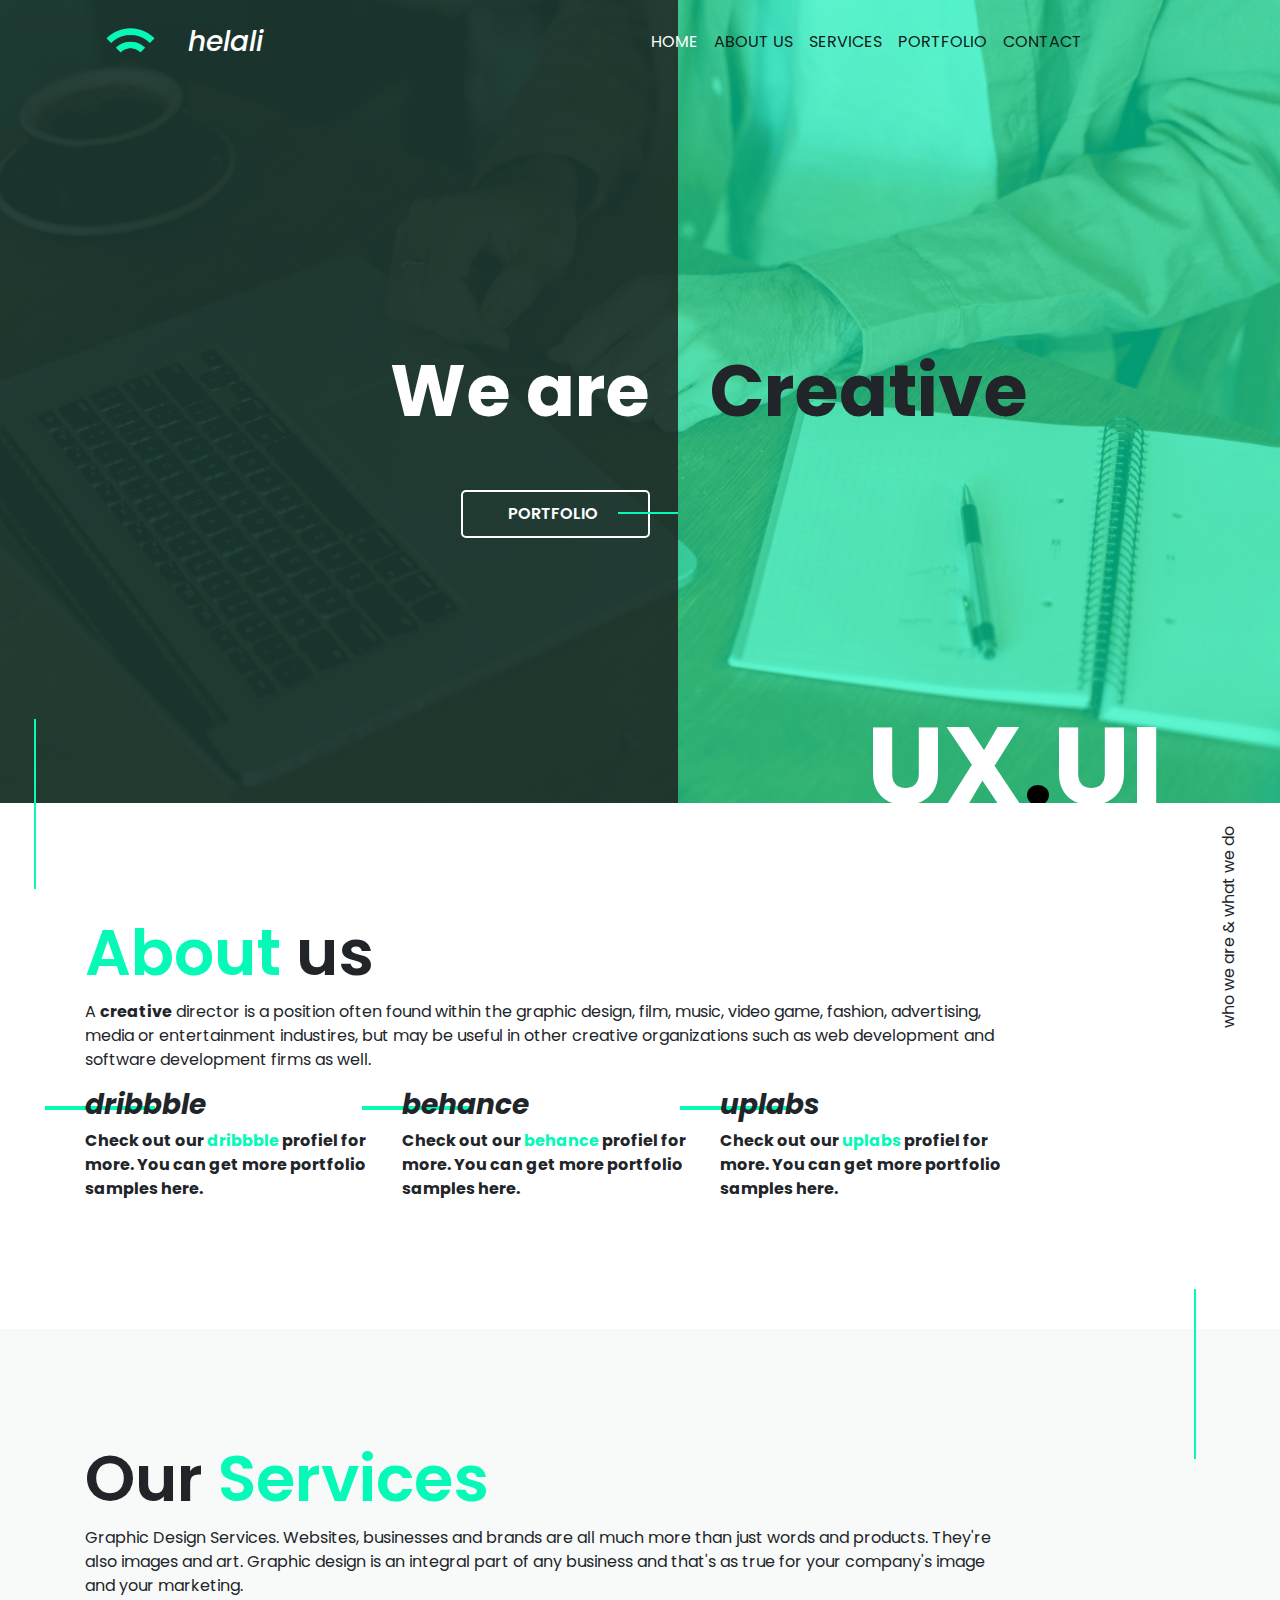
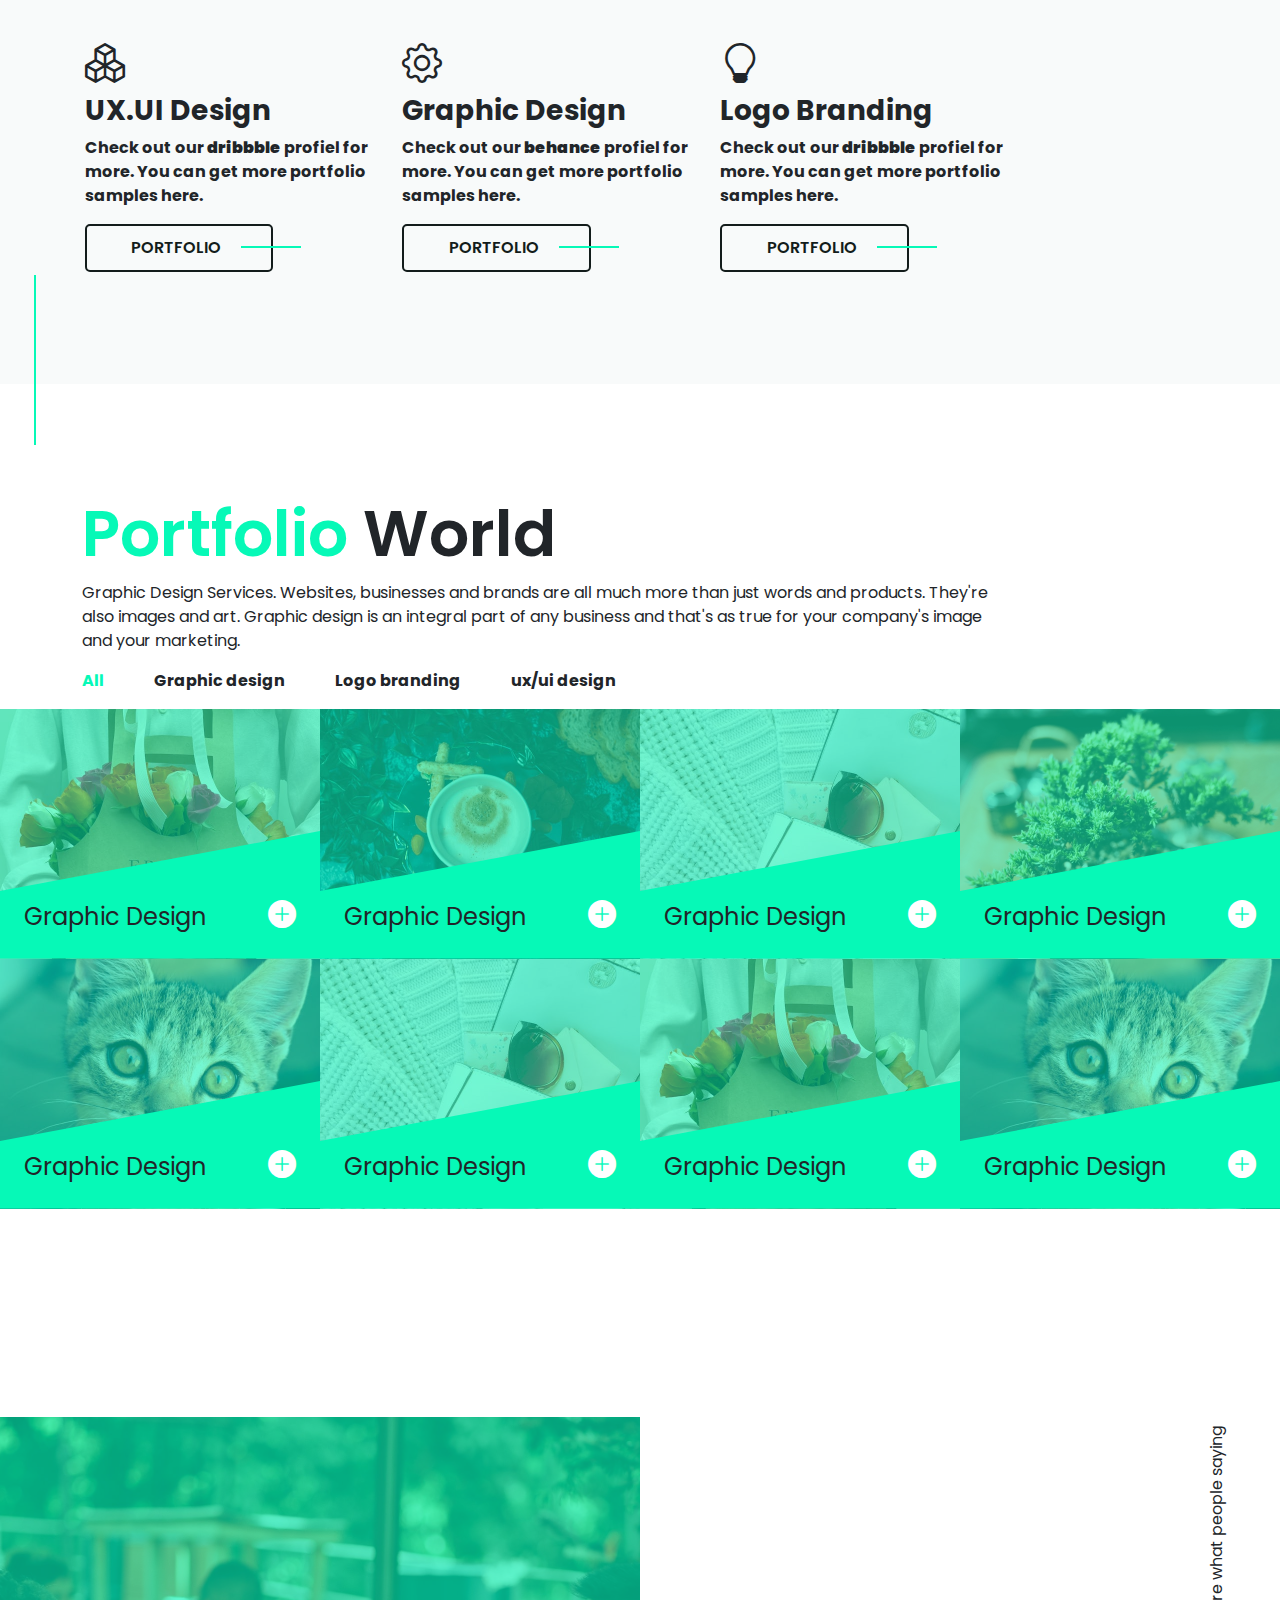
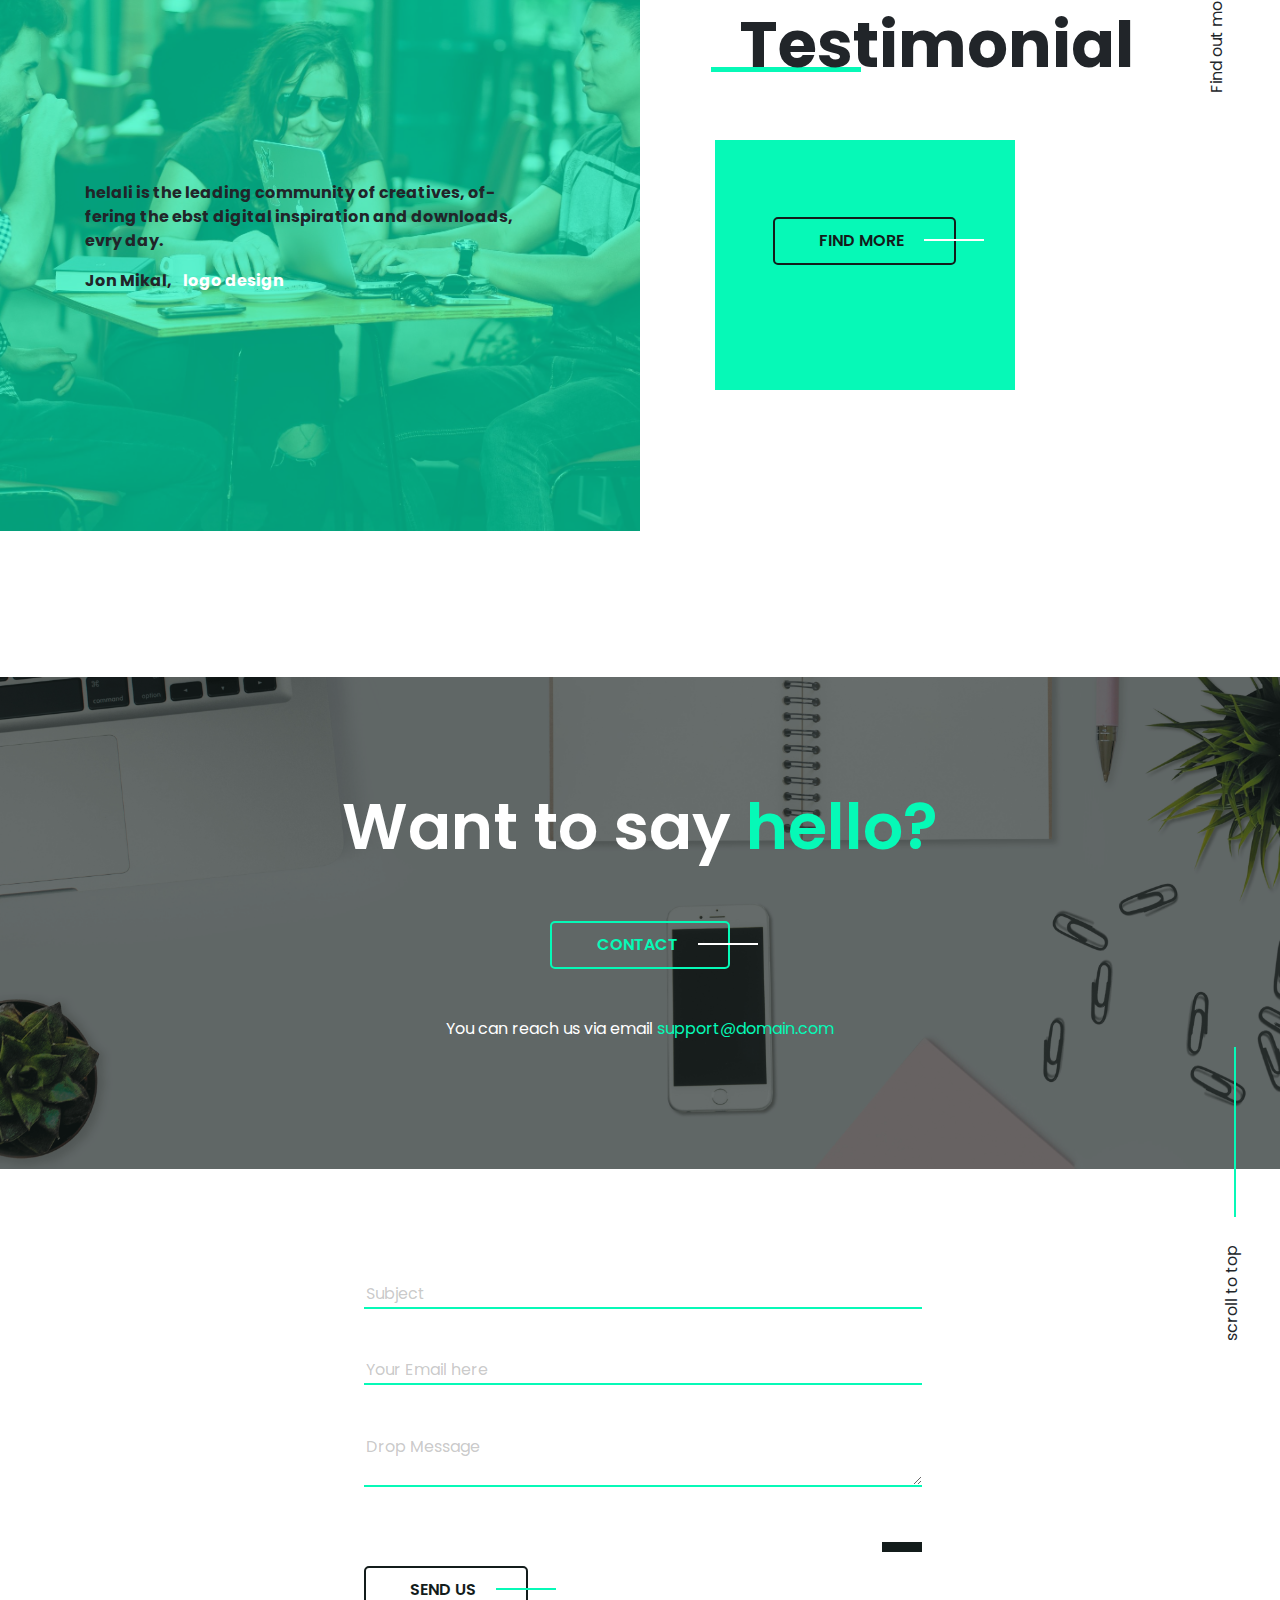
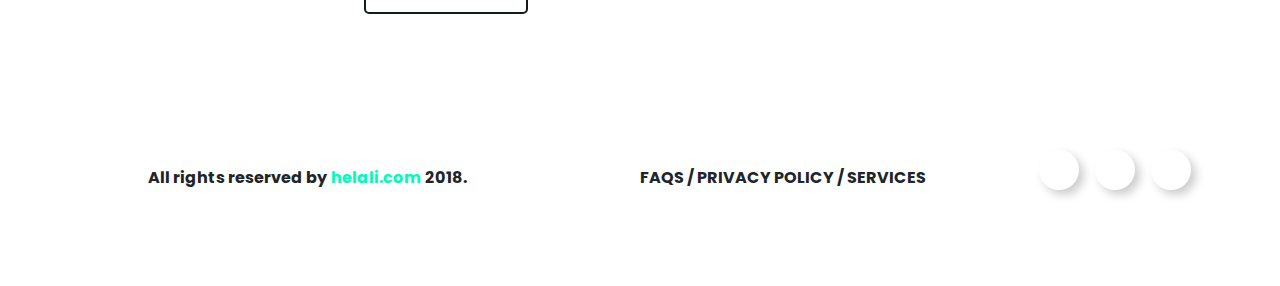
<file: index.html>
<!DOCTYPE html>
<html lang="en">

<head>
    <meta charset="UTF-8">
    <meta name="viewport" content="width=device-width, initial-scale=1.0">
    <link href="https://cdn.jsdelivr.net/npm/bootstrap@5.3.3/dist/css/bootstrap.min.css" rel="stylesheet"
        integrity="sha384-QWTKZyjpPEjISv5WaRU9OFeRpok6YctnYmDr5pNlyT2bRjXh0JMhjY6hW+ALEwIH" crossorigin="anonymous">
    <link rel="stylesheet" href="https://cdnjs.cloudflare.com/ajax/libs/font-awesome/6.5.1/css/all.min.css"
        integrity="sha512-DTOQO9RWCH3ppGqcWaEA1BIZOC6xxalwEsw9c2QQeAIftl+Vegovlnee1c9QX4TctnWMn13TZye+giMm8e2LwA=="
        crossorigin="anonymous" referrerpolicy="no-referrer">
    <link rel="stylesheet" href="https://cdn.jsdelivr.net/npm/bootstrap-icons@1.11.3/font/bootstrap-icons.min.css">
    <link rel="stylesheet" href="style/style.css">
    <title>Helali</title>
</head>

<body>
    <section class="hero hero-bg  ">
        <!-- Navigation -->
        <div class="container">
            <nav class="navbar navbar-expand-lg">
                <div class="container-fluid col-12 d-flex justify-content-between">
                    <div class="row col-10 col-lg-6 align-content-center">
                        <div class="col-2">
                            <a class="navbar-brand " href="#">
                                <img class="img-fluid img-logo d-none " src="images/logo-helali-no-bg.png" alt="Logo"
                                    class="d-inline-block align-text-top">
                            </a>
                        </div>
                        <div class="col-3  d-flex align-items-center fst-italic mt-2">
                            <h3 class="text-white">helali</h3>
                        </div>
                    </div>
                    <div class="col-2 col-lg-6 d-flex align-content-center justify-content-end align-content-stretch">
                        <!-- Mobile nav button -->
                        <button class="navbar-toggler" type="button" data-bs-toggle="offcanvas"
                            data-bs-target="#offcanvasNavbar" aria-controls="offcanvasNavbar"
                            aria-label="Toggle navigation">
                            <span class="navbar-toggler-icon"></span>
                        </button>
                        <div class="offcanvas offcanvas-end" tabindex="-1" id="offcanvasNavbar"
                            aria-labelledby="offcanvasNavbarLabel">
                            <div class="offcanvas-header">
                                <h5 class="offcanvas-title" id="offcanvasNavbarLabel">Helali menu</h5>
                                <button type="button" class="btn-close" data-bs-dismiss="offcanvas"
                                    aria-label="Close"></button>
                            </div>
                            <div class="offcanvas-body">
                                <ul class="navbar-nav justify-content-start flex-grow-1 pe-3">
                                    <li class="nav-item text-uppercase">
                                        <a class="nav-link active" aria-current="page" href="index.html">Home</a>
                                    </li>
                                    <li class="nav-item text-uppercase">
                                        <a class="nav-link" href="#">About Us</a>
                                    </li>
                                    <li class="nav-item text-uppercase">
                                        <a class="nav-link" href="#">Services</a>
                                    </li>
                                    <li class="nav-item text-uppercase">
                                        <a class="nav-link" href="#">Portfolio</a>
                                    </li>
                                    <li class="nav-item text-uppercase">
                                        <a class="nav-link" href="#">Contact</a>
                                    </li>
                                </ul>
                            </div>
                        </div>
                    </div>
                </div>
            </nav>
        </div>

        <div class="container hero-vh-height d-flex flex-column align-items-center justify-content-center relative ">
            <div class="row">
                <div class="col-7 pe-5 hover-me">
                    <div class="text-end ">
                        <h1 class=" hero-h1-text-left text-white fw-bold">We are</h1>
                    </div>
                    <div class="text-end ">
                        <button class="btn btn-hero mt-5">portfolio</button>
                    </div>
                </div>
                <div class="col-4 ">
                    <div>
                        <h1 class="hero-h1-text-right fw-bold">Creative</h1>
                    </div>
                    <div><span class="hero-special-text text-bold fw-bold absolute text-white">UX<span
                                class="text-black">.</span>UI</span></div>
                </div>
            </div>
        </div>
    </section>
    
    <section class="aboutUs relative py-big">
        <div class="vertical-line vl-left vl-left-hero d-none d-xl-block absolute"></div>
        <p class=" what-we-are vertical absolute">who we are & what we do</p>
        <div class="vertical-line vl-right absolute d-none d-lg-block"></div>
        <div class="container">
            <div class="col-10">
                <h2><span class="fc-green">About</span> us</h2>
                <p>A <span class="fw-bold">creative</span> director is a position often found within the graphic design,
                    film, music, video game, fashion, advertising, media or entertainment industires, but may be useful
                    in other creative organizations such as web development and software development firms as well.</p>
                <div class="row">
                    <div class="col-12 col-lg-4 about-col">
                        <i class="about-i fa-brands fa-dribbble fs-1 fw-bold"></i>
                        <h3 class="fst-italic fw-bold">dribbble</h3>
                        <p class="fw-bold">Check out our <span class="fc-green">dribbble</span> profiel for more. You
                            can get more portfolio samples here.</p>
                    </div>
                    <div class="col-12 col-lg-4 about-col">
                        <i class="about-i fa-brands fa-behance fs-1 fw-bold"></i>
                        <h3 class="fst-italic fw-bold">behance</h3>
                        <p class="fw-bold">Check out our <span class="fc-green">behance</span> profiel for more. You can
                            get more portfolio samples here.</p>
                    </div>
                    <div class="col-12 col-lg-4 about-col">
                        <i class="about-i fa-solid fa-cloud-arrow-up fs-1 fw-bold"></i>
                        <h3 class="fst-italic fw-bold">uplabs</h3>
                        <p class="fw-bold">Check out our <span class="fc-green">uplabs</span> profiel for more. You can
                            get more portfolio samples here.</p>
                    </div>
                </div>
            </div>
        </div>
    </section>

    <section class="ourServices relative py-big bgc-grey">
        <div class="container">
            <div class="col-10">
                <h2>Our <span class="fc-green">Services</span></h2>
                <p>Graphic Design Services. Websites, businesses and brands are all much more than just words and
                    products. They're also images and art. Graphic design is an integral part of any business and that's
                    as true for your company's image and your marketing.</p>
                <div class="row">
                    <div class="col-12 col-lg-4 serv-col">
                        <i class="serv-i bi bi-boxes fs-1 fw-bold"></i>
                        <h3 class="fw-bold">UX.UI Design</h3>
                        <p class="fw-bold">Check out our <span class="fw-bolder">dribbble</span> profiel for more. You
                            can get more portfolio samples here.</p>
                        <button class="btn btn-serv">portfolio</button>
                    </div>
                    <div class="col-12 col-lg-4 serv-col">
                        <i class="serv-i bi bi-gear fs-1 fw-bold"></i>
                        <h3 class="fw-bold">Graphic Design</h3>
                        <p class="fw-bold">Check out our <span class="fw-bolder">behance</span> profiel for more. You
                            can get more portfolio samples here.</p>
                        <button class="btn btn-serv">portfolio</button>
                    </div>
                    <div class="col-12 col-lg-4 serv-col">
                        <i class="serv-i bi bi-lightbulb fs-1 fw-bold"></i>
                        <h3 class="fw-bold">Logo Branding</h3>
                        <p class="fw-bold">Check out our <span class="fw-bolder">dribbble</span> profiel for more. You
                            can get more portfolio samples here.</p>
                        <button class="btn btn-serv">portfolio</button>
                    </div>
                </div>
            </div>
        </div>
        <div class="vertical-line vl-left d-none d-xl-block absolute"></div>
    </section>

    <section class="portfolio py-big">
        <div class="container">
            <div class="col-10">
                <h2><span class="fc-green">Portfolio</span> World</h2>
                <p>Graphic Design Services. Websites, businesses and brands are all much more than just words and
                    products. They're also images and art. Graphic design is an integral part of any business and that's
                    as true for your company's image and your marketing.</p>
                <div class="row">
                    <div class="pf-tabs d-flex fw-bold">
                        <p class="fc-green">All</p>
                        <p>Graphic design</p>
                        <p>Logo branding</p>
                        <p>ux/ui design</p>
                    </div>
                </div>
            </div>
        </div>
        <div class="container-fluid">
            <div class="row">
                <div class="col-6 col-lg-3 port-cont brown-bag p-0">
                    <div class="overlay">
                        <div class="overlay-bottom d-flex align-items-end justify-content-between p-4">
                            <div class="fs-4">Graphic Design</div>
                            <div class="d-flex align-items-start height20pc">
                                <i class="bi bi-plus-circle-fill fc-white fs-3"></i>
                            </div>
                        </div>
                    </div>
                </div>
                <div class="col-6 col-lg-3 port-cont milk p-0">
                    <div class="overlay">
                        <div class="overlay-bottom d-flex align-items-end justify-content-between p-4">
                            <div class="fs-4">Graphic Design</div>
                            <div class="d-flex align-items-start height20pc"><i
                                    class="bi bi-plus-circle-fill fc-white fs-3"></i></div>
                        </div>
                    </div>
                </div>
                <div class="col-6 col-lg-3 port-cont white-bag p-0">
                    <div class="overlay">
                        <div class="overlay-bottom d-flex align-items-end justify-content-between p-4">
                            <div class="fs-4">Graphic Design</div>
                            <div class="d-flex align-items-start height20pc">
                                <i class="bi bi-plus-circle-fill fc-white fs-3"></i>
                            </div>
                        </div>
                    </div>
                </div>
                <div class="col-6 col-lg-3 port-cont bonsai p-0">
                    <div class="overlay">
                        <div class="overlay-bottom d-flex align-items-end justify-content-between p-4">
                            <div class="fs-4">Graphic Design</div>
                            <div class="d-flex align-items-start height20pc">
                                <i class="bi bi-plus-circle-fill fc-white fs-3"></i>
                            </div>
                        </div>
                    </div>
                </div>
            </div>
            <div class="row">
                <div class="col-6 col-lg-3 port-cont cat p-0">
                    <div class="overlay">
                        <div class="overlay-bottom d-flex align-items-end justify-content-between p-4">
                            <div class="fs-4">Graphic Design</div>
                            <div class="d-flex align-items-start height20pc">
                                <i class="bi bi-plus-circle-fill fc-white fs-3"></i>
                            </div>
                        </div>
                    </div>
                </div>
                <div class="col-6 col-lg-3 port-cont white-bag p-0">
                    <div class="overlay">
                        <div class="overlay-bottom d-flex align-items-end justify-content-between p-4">
                            <div class="fs-4">Graphic Design</div>
                            <div class="d-flex align-items-start height20pc">
                                <i class="bi bi-plus-circle-fill fc-white fs-3"></i>
                            </div>
                        </div>
                    </div>
                </div>
                <div class="col-6 col-lg-3 port-cont brown-bag p-0">
                    <div class="overlay">
                        <div class="overlay-bottom d-flex align-items-end justify-content-between p-4">
                            <div class="fs-4">Graphic Design</div>
                            <div class="d-flex align-items-start height20pc">
                                <i class="bi bi-plus-circle-fill fc-white fs-3"></i>
                            </div>
                        </div>
                    </div>
                </div>
                <div class="col-6 col-lg-3 port-cont cat p-0">
                    <div class="overlay">
                        <div class="overlay-bottom d-flex align-items-end justify-content-between p-4">
                            <div class="fs-4">Graphic Design</div>
                            <div class="d-flex align-items-start height20pc">
                                <i class="bi bi-plus-circle-fill fc-white fs-3"></i>
                            </div>
                        </div>
                    </div>
                </div>
            </div>
        </div>
        </div>

    </section>

    <section class="testimonials relative py-big">
        <p class="what-we-do vertical absolute ">Find out more what people saying</p>
        <div class="testimonials-bg-color">
            <div class="container ">
                <div class="row ">
                    <div
                        class="col-12 col-md-6 d-flex flex-column justify-content-center  align-items-center align-items-md-start pb-5 testimonial-left-img">
                        <div class="pt-5 col-7 pb-3 ">
                            <i class="fa-solid fa-quote-left fs-1 "></i>
                            <i class="fa-solid fa-quote-left fs-1 ps-3"></i>
                        </div>
                        <div class="col-7 col-md-10 ">
                            <p class="fw-bold fs-6 ">
                                helali is the leading community of creatives, of-fering the ebst digital inspiration and
                                downloads,
                                evry day.
                            </p>
                        </div>
                        <div class="fs-6 fw-bold col-7 ">Jon Mikal, <span class="text-white fs-6 fw-bold ps-2">logo
                                design</span></div>
                    </div>
                    <div
                        class="col-12 col-md-6 d-flex flex-column  justify-content-center   relative  align-items-center align-items-lg-start ps-2 ps-lg-5">
                        <div class=" d-flex  align-items-center  ">
                            <h2 class="ps-5 relative fw-bold  ">
                                <span class="absolute text-bottom-line "></span>Testimonial
                            </h2>
                        </div>
                        <div
                            class="green-square d-flex flex-column justify-content-center align-items-center ms-4 mt-5">
                            <div class="mb-5 ">
                                <button class="btn btn-testi">find more</button>
                            </div>
                            <div class="d-flex ">
                                <div class="px-3">
                                    <i class="fa-solid fa-circle"></i>
                                </div>
                                <div class="px-2">
                                    <i class="fa-regular fa-circle"></i>
                                </div>
                                <div class="px-3">
                                    <i class="fa-solid fa-circle"></i>
                                </div>
                            </div>
                        </div>
                    </div>
                </div>
            </div>
        </div>
    </section>

    <section class="hello">
        <div class="container-fluid bg-black-trans fc-white d-flex flex-column align-items-center justify-content-between py-big">
            <h2>Want to say <span class="fc-green">hello?</span></h2>
            <button class="btn btn-hello my-5">contact</button>
            <p>You can reach us via email <a href="mailto:support@domain.com"><span class="fc-green">support@domain.com</span></a></p>
        </div>
    </section>

    <section class="contact relative py-big">
        <div class="scroll-to-top absolute ">
            <div class="d-flex flex-column">
                <a href="#">
                    <p class=" vertical">scroll to top</p>
                </a>
                <p class=" vertical-line line-form-position absolute"></p>
            </div>
        </div>

        <div class="container">
            <div class="col-12 d-flex justify-content-center">
                <form class="col-6 relative" method="#">
                    <div class="pb-5">
                        <input type="text" placeholder="Subject" name="subject" id="subject">
                    </div>
                    <div class="pb-5">
                        <input type="email" placeholder="Your Email here" name="email" id="email">
                    </div>
                    <div class="pb-5">
                        <textarea name="text" id="text" placeholder="Drop Message"></textarea>
                    </div>
                    <div class="black-square absolute"></div>
                    <div class="pt-4">
                        <button class="btn btn-serv">send us</button>
                    </div>
                </form>
            </div>
        </div>
    </section>

    <footer class="footer mb-5">
        <div class="container">
            <div class="row  align-items-center justify-content-center">
                <div class="col-12 col-lg-5 fw-bold d-flex justify-content-center pb-2">
                    All rights reserved by <span class="footer-link px-1"> helali.com </span> 2018. </div>
                <div class="col-12 col-lg-5 d-flex justify-content-center fw-bold text-uppercase pb-2">FAQS / privacy
                    policy / services</div>
                <div class="col-12 col-lg-2 d-flex justify-content-center footer-icons d-flex pt-4 mb-5 ">
                    <div class="px-2">
                        <i class="fa-brands fa-facebook-f d-flex justify-content-center align-items-center  "></i>
                    </div>
                    <div class="px-2">
                        <i class="fa-brands fa-twitter d-flex justify-content-center align-items-center"></i>
                    </div>
                    <div class="px-2">
                        <i class="fa-brands fa-linkedin-in d-flex justify-content-center align-items-center"></i>
                    </div>
                </div>
            </div>
        </div>
    </footer>

    <script src="https://cdn.jsdelivr.net/npm/bootstrap@5.3.3/dist/js/bootstrap.bundle.min.js"
        integrity="sha384-YvpcrYf0tY3lHB60NNkmXc5s9fDVZLESaAA55NDzOxhy9GkcIdslK1eN7N6jIeHz"
        crossorigin="anonymous"></script>
    <script src="https://cdn.jsdelivr.net/npm/@popperjs/core@2.11.8/dist/umd/popper.min.js"
        integrity="sha384-I7E8VVD/ismYTF4hNIPjVp/Zjvgyol6VFvRkX/vR+Vc4jQkC+hVqc2pM8ODewa9r"
        crossorigin="anonymous"></script>
    <script src="https://cdn.jsdelivr.net/npm/bootstrap@5.3.3/dist/js/bootstrap.min.js"
        integrity="sha384-0pUGZvbkm6XF6gxjEnlmuGrJXVbNuzT9qBBavbLwCsOGabYfZo0T0to5eqruptLy"
        crossorigin="anonymous"></script>

</body>
</html>
</file>
<file: style/style.css>
@import url('https://fonts.googleapis.com/css2?family=Poppins:ital,wght@0,100;0,200;0,300;0,400;0,500;0,600;0,700;0,800;0,900;1,100;1,200;1,300;1,400;1,500;1,600;1,700;1,800;1,900&display=swap');

/* ELEMENT SELECTORS */
* {
    box-sizing: border-box;
}

body {
    margin: 0;
    font-family: 'Poppins', sans-serif;
}

a {
    color: inherit;
    text-decoration: none;
}

h2 {
    font-size: 34px;
    font-weight: 600;
}

section {
    padding-left: 5px;
}

@media (min-width: 768px) {
    h2 {
        font-size: 50px;
        font-weight: 600;
    }
}

@media (min-width: 992px) {
    h2 {
        font-size: 64px;
        font-weight: 600;
    }
}

/* KLEUREN */
:root {
    --green: #06f9b7;
    --grey: #f8fafa;
    --black: #131c1b;
    --white: white;
    --green-trans1: #06f9b81b;
    --green-trans2: #06f9b860;
    --green-trans3: #06f9b88c;
    --black-trans1: #131c1b14;
    --black-trans2: #131c1b54;
    --black-trans3: #131c1ba2;
}

/* ALGEMENE KLASSEN (aka eigen framework) */
.fc-green {
    color: var(--green);
}

.fc-grey {
    color: var(--grey);
}

.fc-black {
    color: var(--black);
}

.fc-white {
    color: var(--white);
}

.vertical {
    /*op een p in een div*/
    transform: rotate(-90deg);
    display: inline-block;
}

.relative {
    position: relative;
}

.absolute {
    position: absolute;
}

.bgc-grey {
    background-color: var(--grey);
}

.py-big {
    padding-top: 7rem;
    padding-bottom: 7rem;
}

.height20pc {
    height: 20%;
}

.vh-50 {
    height: 50vH;
}

.vh-60 {
    height: 60vH;
}

.vh-70 {
    height: 70vH;
}

.vh-80 {
    height: 80;
}

/* SPECIFIEKE KLASSEN */
.what-we-are {
    right: -50px;
    z-index: -1;
}

.what-we-do {
    top: 130px;
    right: -70px;
}

@media (min-width: 1300px) {
    .what-we-do {
        top: 550px;
        right: -90px;
    }
}

.about-col>i {
    position: relative;
}

.about-col>i:after {
    position: absolute;
    right: -80px;
    top: 18px;
    content: " ";
    width: 110px;
    height: 4px;
    margin: 0 10px;
    vertical-align: super;
    display: inline-block;
    background-color: var(--green);
    z-index: -1;
}

.about-col:hover .about-i {
    animation: enlarge 1000ms;
}

.serv-col:hover .serv-i {
    animation: enlarge 1000ms;
    color: var(--green);
}

.serv-col {
    margin-top: 20px;
}

@keyframes enlarge {
    0% {
        transform: scale(1);
    }

    50% {
        transform: scale(1.3);
    }

    100% {
        transform: scale(1);
    }
}

.pf-tabs>p {
    margin-left: 0px;
    margin-right: 50px;
}

.hello {
    background-image: url(../images/hello-bg.jpg);
    background-position: center center;
    background-repeat: no-repeat;
    background-size: cover;
}

.bg-black-trans {
    background-color: var(--black-trans3);
}

.portfolio, .hello { /*class selector section overshrijven*/
    padding-left: 0px;
}

/* portofolio images */
.port-cont {
    height: 190px;
    overflow: hidden;
}

@media (min-width:600px) {
    .port-cont {
        height: 325px;
    }
}

@media (min-width:850px) {
    .port-cont {
        height: 430px;
    }
}

@media (min-width:992px) {
    .port-cont {
        height: 250px;
    }
}

@media (min-width:1400px) {
    .port-cont {
        height: 350px;
    }
}

@media (min-width:2100px) {
    .port-cont {
        height: 530px;
    }
}

.overlay {
    background-color: var(--green-trans3);
    height: 100% !important;
    animation-name: fade-out;
    animation-duration: 1s;
    animation-fill-mode: forwards;
}

.overlay-bottom {
    height: 100%;
    background-color: var(--green);
    clip-path: polygon(0 73%, 100% 49%, 100% 100%, 0% 100%);
    animation-name: slide-down;
    /*deze animatie gebeurt bij laden pagina en bij einde hover. Bij laden pagina is niet ideaal, maar er is nu eenmaal niet iets als een einde hover-event.*/
    animation-duration: 1s;
    animation-fill-mode: forwards;
}

.port-cont:hover>.overlay {
    animation-name: fade-in;
    animation-duration: 1500ms;
    animation-fill-mode: forwards;
}

.overlay:hover>.overlay-bottom {
    animation-name: slide-up;
    animation-duration: 1s;
    animation-fill-mode: forwards;
}

.bonsai {
    background-image: url(../images/bonsai.jpg);
    background-position: center center;
    background-repeat: no-repeat;
    background-size: cover;
}

.brown-bag {
    background-image: url(../images/brown-bag.jpg);
    background-position: center center;
    background-repeat: no-repeat;
    background-size: cover;
}

.cat {
    background-image: url(../images/cat.jpg);
    background-position: center center;
    background-repeat: no-repeat;
    background-size: cover;
}

.milk {
    background-image: url(../images/milk.jpg);
    background-position: center center;
    background-repeat: no-repeat;
    background-size: cover;
}

.white-bag {
    background-image: url(../images/white-bag.jpg);
    background-position: center center;
    background-repeat: no-repeat;
    background-size: cover;
}

@keyframes slide-down {
    from {
        transform: translateY(0);
    }
    to {
        transform: translateY(100%);
    }
}

@keyframes slide-up {
    from {
        transform: translateY(100%);
    }
    to {
        transform: translateY(0);
    }
}

@keyframes fade-in {
    0% {
        opacity: 0;
    }
    100% {
        opacity: 1;
    }
}

@keyframes fade-out {
    0% {
        opacity: 1;
    }
    100% {
        opacity: 0;
    }
}
/**/

/* VERTICAL LINES */
.vertical-line {
    /*absolute toevoegen*/
    transform: rotate(-90deg);
    width: 170px;
    height: 2px;
    background-color: var(--green);
    z-index: 1;
}

.vl-right {
    right: 0px;
    top: 570px;
}

.vl-left {
    left: -50px;
    top: 600px;
}

@media (min-width: 1218px) {
    .vl-left {
        top: 630px;
    }
}

@media (min-width: 1436px) {
    .vl-left {
        bottom: 570px;
    }
}

.vl-left-hero {
    top: 0px;
}


/* BUTTONS */
/* core */
.btn {
    position: relative;
    padding: 10px 50px 10px 25px;
    border-radius: 5px;
    border-width: 2px;
    border-style: solid;
    background: none;
    font-weight: 600;
    text-transform: uppercase;
    font-size: 12px;
}

.btn:before {
    content: '\f111';
    font-family: FontAwesome;
    margin-right: 10px;
    font-size: 8px;
}

.btn:after {
    position: absolute;
    right: -40px;
    top: 18px;
    content: " ";
    width: 60px;
    height: 2px;
    margin: 0 10px;
    vertical-align: super;
    display: inline-block;
}

@keyframes slideRight {
    0% {
        transform: translateX(0);
        scale: 100%;
    }
    50% {
        transform: translateX(20%);
        scale: 130%;
    }
    100% {
        transform: translateX(0);
        scale: 100%;
    }
}

.btn:hover:after {
    animation: slideRight 1000ms;
}

@media (min-width: 992px) {
    .btn {
        font-size: 16px;
    }
    .btn:before {
        font-size: 12px;
    }
    .btn:after {
        top: 20px;
    }
}

/* hero */
.btn-hero {
    border-color: var(--white);
    color: var(--white);
}

.btn-hero:before {
    color: var(--green);
}

.btn-hero:after {
    background-color: var(--green);
}

.btn-hero:hover {
    border-color: var(--green);
    color: var(--green)
}

.btn-hero:hover:before {
    color: var(--white);
}

.btn-hero:hover:after {
    background-color: var(--white);
}

/* serv */
.btn-serv {
    border-color: var(--black);
    color: var(--black);
}

.btn-serv:before {
    color: var(--green);
}

.btn-serv:after {
    background-color: var(--green);
}

.btn-serv:hover {
    border-color: var(--green);
    color: var(--green)
}

.btn-serv:hover:before {
    color: var(--black);
}

.btn-serv:hover:after {
    background-color: var(--black);
}

/* testi */
.btn-testi {
    border-color: var(--black);
    color: var(--black);
}

.btn-testi:before {
    color: var(--white);
}

.btn-testi:after {
    background-color: var(--white);
}

.btn-testi:hover {
    border-color: var(--white);
    color: var(--white)
}

.btn-testi:hover:before {
    color: var(--black);
}

.btn-testi:hover:after {
    background-color: var(--black);
}

/* hello */
.btn-hello {
    border-color: var(--green);
    color: var(--green);
}

.btn-hello:before {
    color: var(--white);
}

.btn-hello:after {
    background-color: var(--white);
}

.btn-hello:hover {
    border-color: var(--white);
    color: var(--white)
}

.btn-hello:hover:before {
    color: var(--green);
}

.btn-hello:hover:after {
    background-color: var(--green);
}

/* HERO SECTION */
.hero-bg {
    position: relative;
    background: url(../images/hero-bg.jpg);
    background-position: center;
    background-size: cover;
    z-index: 0;
    overflow: hidden;
}

.hero-bg::before {
    content: "";
    position: absolute;
    top: 0px;
    right: 0;
    bottom: 0;
    left: 0;
    background-color: rgba(6, 249, 184, 0.623);
    z-index: -1;
}

.hero-bg::after {
    content: "";
    position: absolute;
    top: 0px;
    right: 100%;
    bottom: 0;
    left: 0;
    background-color: rgba(30, 32, 32, 0.842);
    z-index: -1;
    transition: right 0.7s ease;
}

.hero-bg-left {
    background-color: rgba(30, 32, 32, 0.842);
}

.btn-hero:hover+.hero-bg::after,
.hero-bg:hover::after {
    right: 47%;
    /* Slide the background to the right on button hover or container hover */
}

.nav {
    z-index: 9999;
}

a.nav-link {
    color: var(--black);
}

nav a.active {
    color: var(--white) !important;
}

.navbar-toggler {
    border: 0px !important;
}

span.navbar-toggler-icon {
    color: red !important;
}

.img-logo {
    display: inline-block !important;
}

.hero-vh-height {
    height: 80vH;
}

.hero-special-text {
    font-size: 50px;
    bottom: -21px;
    right: 50px;
}

.hero-h1-text-left {
    font-size: 40px;
}

.hero-h1-text-right {
    font-size: 40px;
}

@media (min-width: 768px) {
    .hero-h1-text-left {
        font-size: 57px;
    }

    .hero-h1-text-right {
        font-size: 57px;
    }

    .hero-special-text {
        font-size: 72px;
        bottom: -30px;
        right: 50px;
    }


}

@media (min-width: 992px) {
    .hero-h1-text-left {
        font-size: 72px;
    }

    .hero-h1-text-right {
        font-size: 72px;
    }

    .hero-special-text {
        font-size: 110px;
        bottom: -45px;
        right: 50px;
    }
}


/*  TESTIMONIALS */
.testimonials-bg-color::before {
    content: "";
    position: absolute;
    background: url(../images/testimonial-bg.jpg);
    background-position: center;
    background-size: cover;
    top: 0px;
    left: 0;
    bottom: 50px;
    right: 50%;
    z-index: -1;
}

.testimonials-bg-color::after {
    content: "";
    position: absolute;
    top: 0;
    left: 0;
    bottom: 50px;
    right: 50%;
    background-color: rgba(6, 249, 184, 0.623);
    z-index: -1;
}

.green-square {
    background-color: var(--green);
    height: 200px;
    width: 250px;
}

.text-bottom-line {
    background-color: var(--green);
    height: 5px;
    width: 150px;
    bottom: 8px;
    right: -50px;
    z-index: -1;
    overflow-y: hidden;
}

.testimonials {
    margin-top: 6rem;
    margin-bottom: 6rem;
}

@media (min-width: 768px) {
    .text-bottom-line {
        background-color: var(--green);
        height: 5px;
        width: 150px;
        bottom: 12px;
        left: 20px;
        z-index: -1;
        overflow-y: hidden;
    }

    .testimonial-left-img {
        height: 60vh;
    }
}

@media (min-width: 992px) {
    .green-square {
        height: 250px;
        width: 300px;
    }
}

/* FORM */
.scroll-to-top {
    right: 0;
}

.line-form-position {
    top: -150px;
    right: -40px;
}

.black-square {
    width: 40px;
    height: 10px;
    background: var(--black);
    right: 0;
}

input, textarea {
    border: none;
    border-bottom: 2px solid var(--green);
    width: 100%;
}

input[placeholder],textarea[placeholder] {
    color: var(--green);
}

input::placeholder, textarea::placeholder {
    color: rgba(128, 128, 128, 0.427);
}

input:focus, textarea:focus {
    outline: none;
}

/* FOOTER */
.footer-link {
    color: var(--green);
}

.footer-icons .fa-brands {
    /* border: 1px solid black; */
    padding: 20px;
    border-radius: 40px;
    height: 10px;
    width: 10px;
    box-shadow: 5px 5px 10px rgba(0, 0, 0, 0.2);
}

.fa-linkedin-in {
    color: var(--green);
}

/*grid-breakpoints:
  xs: 0,
  sm: 576px,
  md: 768px,
  lg: 992px,
  xl: 1200px,
  xxl: 1400px
*/
</file>
